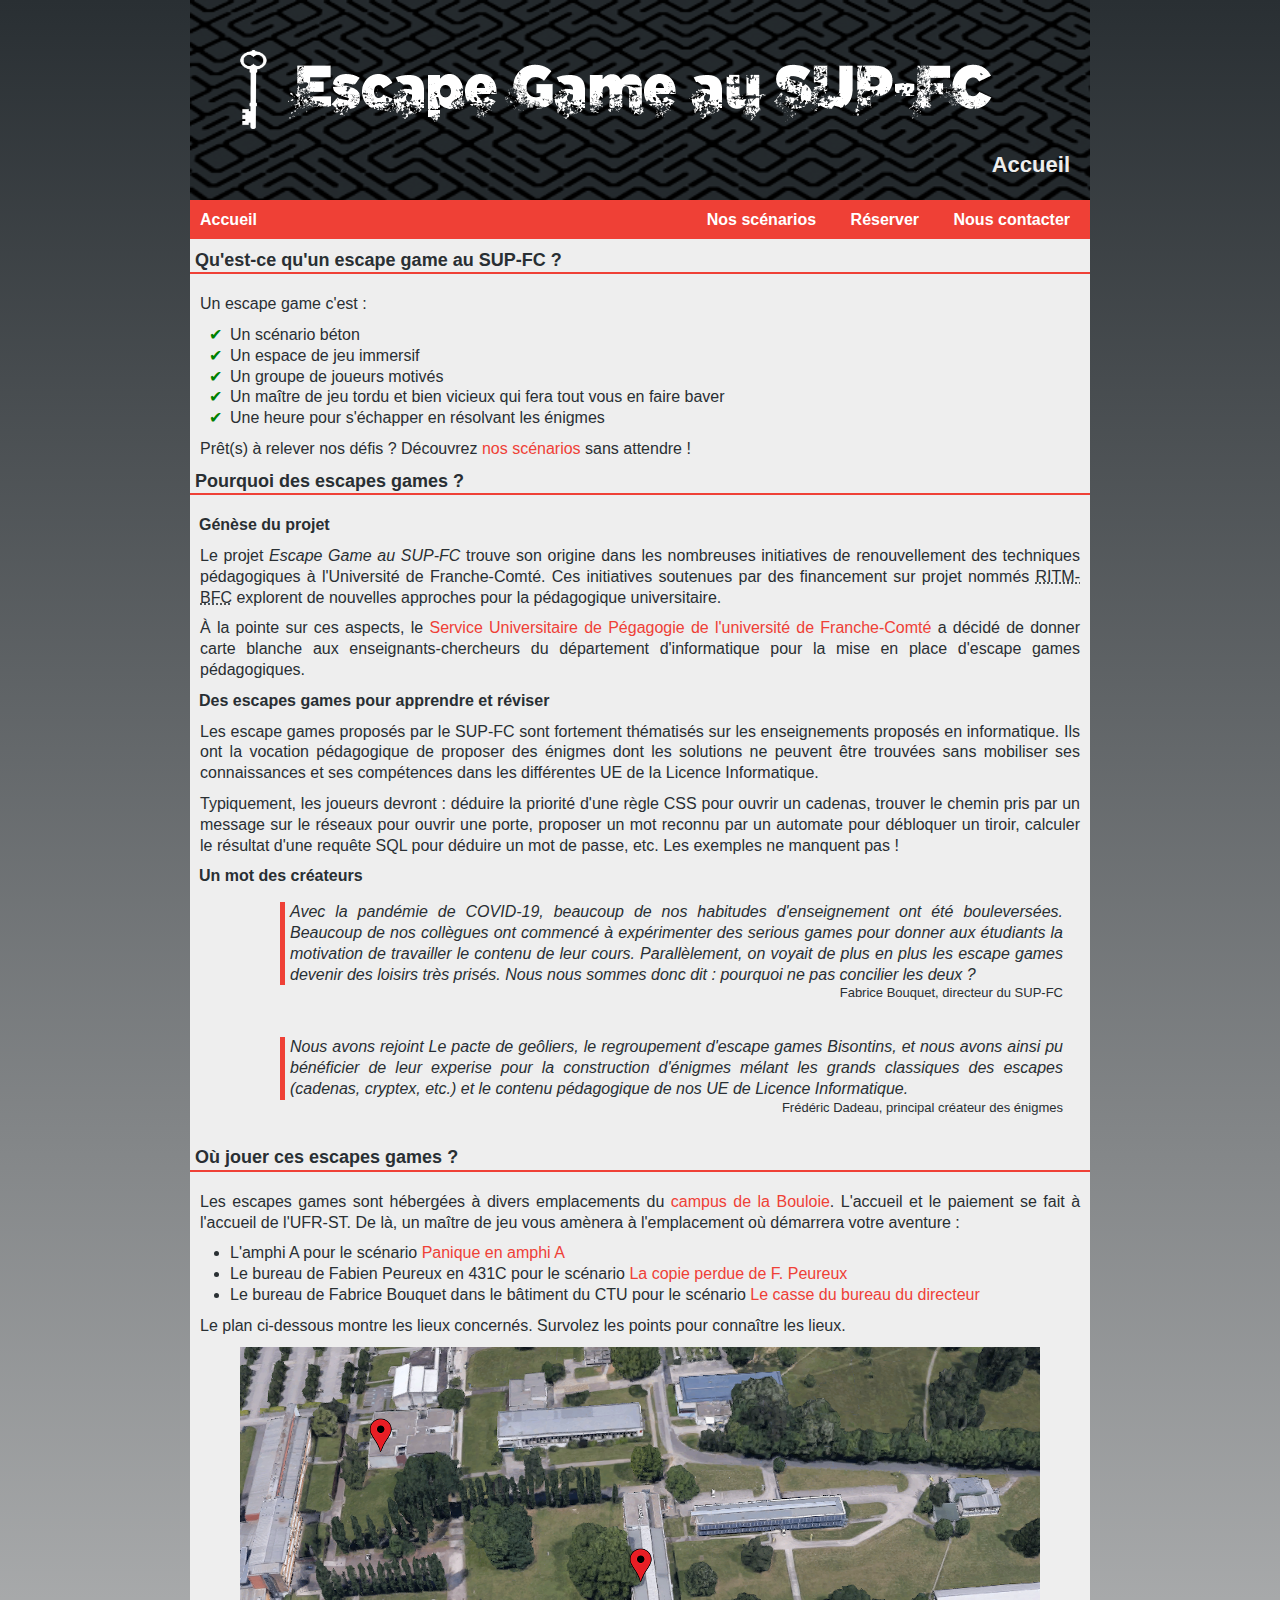
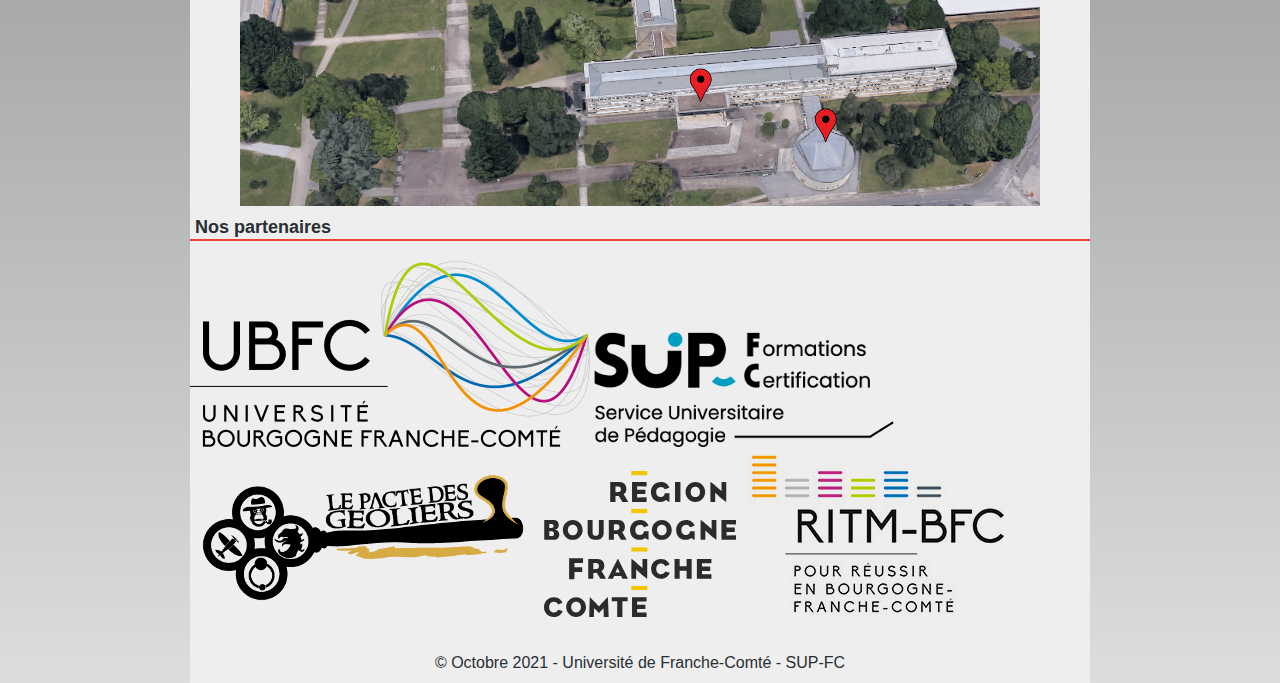
<file: Devoir-BERGMAN/index.html>
<!doctype html>

<html lang="fr">

<head>
    <meta charset="UTF-8">
    <title>Escape Game Licence EAD</title>
    <link type="text/css" rel="stylesheet" href="css/style.css">
</head>


<body>

    <main>
        <header>
            <h1><img src="./images/logo-escape.png" alt="logo" width="752" height="79"></h1>
            <h2>Accueil</h2>
        </header>

        <nav>
            <ul>
                <li><a href="#">Accueil</a></li>
                <li><a href="html/scenarios.html">Nos scénarios</a>
                    <ul>
                        <li><a href="html/scenarios.html#panique">Panique en amphi A</a></li>
                        <li><a href="html/scenarios.html#copie">La copie perdue de F. Peureux</a></li>
                        <li><a href="html/scenarios.html#casse">Le casse du bureau du Directeur</a></li>
                    </ul>
                </li>
                <li><a href="html/reserver.html">Réserver</a></li>
                <li><a href="mailto:escape@ctu.univ-fcomte.fr">Nous contacter</a></li>
            </ul>
        </nav>


        <section>

            <h3>Qu'est-ce qu'un escape game au SUP-FC ?</h3>


            <p>Un escape game c'est : </p>

            <ul class="checks">
                <li>Un scénario béton</li>
                <li>Un espace de jeu immersif</li>
                <li>Un groupe de joueurs motivés</li>
                <li>Un maître de jeu tordu et bien vicieux qui fera tout vous en faire baver</li>
                <li>Une heure pour s'échapper en résolvant les énigmes</li>
            </ul>

            <p>Prêt(s) à relever nos défis ? Découvrez <a href="html/scenarios.html">nos scénarios</a> sans attendre !</p>
        </section>


        <section>

            <h3>Pourquoi des escapes games ?</h3>

            <h4>Génèse du projet</h4>

            <p>Le projet <em>Escape Game au SUP-FC</em> trouve son origine dans les nombreuses initiatives de renouvellement des techniques pédagogiques à l'Université de Franche-Comté. Ces initiatives soutenues par des financement sur projet nommés
                <abbr title="Réussir, Innover, Transformer, Mobiliser en Bourgogne Franche-Comté">RITM-BFC</abbr> explorent de nouvelles approches pour la pédagogique universitaire.</p>

            <p>&Agrave; la pointe sur ces aspects, le <a href="https://sup-fc.univ-fcomte.fr" target="_blank">Service Universitaire de Pégagogie 
                de l'université de Franche-Comté</a> a décidé de donner carte blanche aux enseignants-chercheurs du département d'informatique pour la mise en place d'escape games pédagogiques. </p>

            <h4>Des escapes games pour apprendre et réviser</h4>

            <p>Les escape games proposés par le SUP-FC sont fortement thématisés sur les enseignements proposés en informatique. Ils ont la vocation pédagogique de proposer des énigmes dont les solutions ne peuvent être trouvées sans mobiliser ses connaissances
                et ses compétences dans les différentes UE de la Licence Informatique.
            </p>

            <p>
                Typiquement, les joueurs devront : déduire la priorité d'une règle CSS pour ouvrir un cadenas, trouver le chemin pris par un message sur le réseaux pour ouvrir une porte, proposer un mot reconnu par un automate pour débloquer un tiroir, calculer le résultat
                d'une requête SQL pour déduire un mot de passe, etc. Les exemples ne manquent pas !
            </p>

            <h4>Un mot des créateurs</h4>

            <figure>
                <blockquote>Avec la pandémie de COVID-19, beaucoup de nos habitudes d'enseignement ont été bouleversées. Beaucoup de nos collègues ont commencé à expérimenter des <em>serious games</em> pour donner aux étudiants la motivation de travailler le contenu
                    de leur cours. Parallèlement, on voyait de plus en plus les escape games devenir des loisirs très prisés. Nous nous sommes donc dit : pourquoi ne pas concilier les deux ?</blockquote>
                <figcaption>Fabrice Bouquet, directeur du SUP-FC</figcaption>
            </figure>


            <figure>
                <blockquote>
                    Nous avons rejoint Le pacte de geôliers, le regroupement d'escape games Bisontins, et nous avons ainsi pu bénéficier de leur experise pour la construction d'énigmes mélant les grands classiques des escapes (cadenas, cryptex, etc.) et le contenu pédagogique
                    de nos UE de Licence Informatique.
                </blockquote>
                <figcaption>Frédéric Dadeau, principal créateur des énigmes</figcaption>
            </figure>

        </section>

        <section>
            <h3>Où jouer ces escapes games ?</h3>

            <p>Les escapes games sont hébergées à divers emplacements du
                <a href="https://www.univ-fcomte.fr/campus/campus-de-la-bouloie" target="_blank">campus de la Bouloie</a>. L'accueil et le paiement se fait à l'accueil de l'UFR-ST. De là, un <span id="mj">maître de jeu</span> vous amènera à l'emplacement
                où démarrera votre aventure :
            </p>

            <ul>
                <li>L'amphi A pour le scénario <a href="html/scenarios.html#panique">Panique en amphi A</a></li>
                <li>Le bureau de Fabien Peureux en 431C pour le scénario <a href="html/scenarios.html#copie">La copie perdue de F. Peureux</a></li>
                <li>Le bureau de Fabrice Bouquet dans le bâtiment du CTU pour le scénario <a href="html/scenarios.html#casse">Le casse du bureau du directeur</a></li>
            </ul>


            <p>Le plan ci-dessous montre les lieux concernés. Survolez les points pour connaître les lieux. </p>

            <div id="carte">
                <img src="images/campus.png" width="800" height="459" alt="Plan du campus de la Bouloie">
                <span data-libelle="Accueil de l'UFR-ST"></span>
                <span data-libelle="Amphi A"></span>
                <span data-libelle="Bureau de F. Peureux (bâtiment C)"></span>
                <span data-libelle="Bureau de F. Bouquet (bâtiment Bachelier)"></span>
            </div>

        </section>


        <section id="logos">
            <h3>Nos partenaires</h3>
            <img src="images/logo_ubfc.png" width="400" height="186" alt="Université Bourgogne Franche-Comté">
            <img src="images/logo_supfc.png" width="300" height="115" alt="SUP-FC">
            <img src="images/logo-pacte.png" width="350" height="163" alt="Le pacte des geoliers">
            <img src="images/logo-bfc.svg" width="192" height="146" alt="Région Bourgogne Franche-Comté">
            <img src="images/logo-ritm.png" width="276" height="164" alt="Projets RITM-BFC">

        </section>


        <footer>
            &copy; Octobre 2021 - Université de Franche-Comté - SUP-FC
        </footer>

    </main>

</body>

</html>
</file>
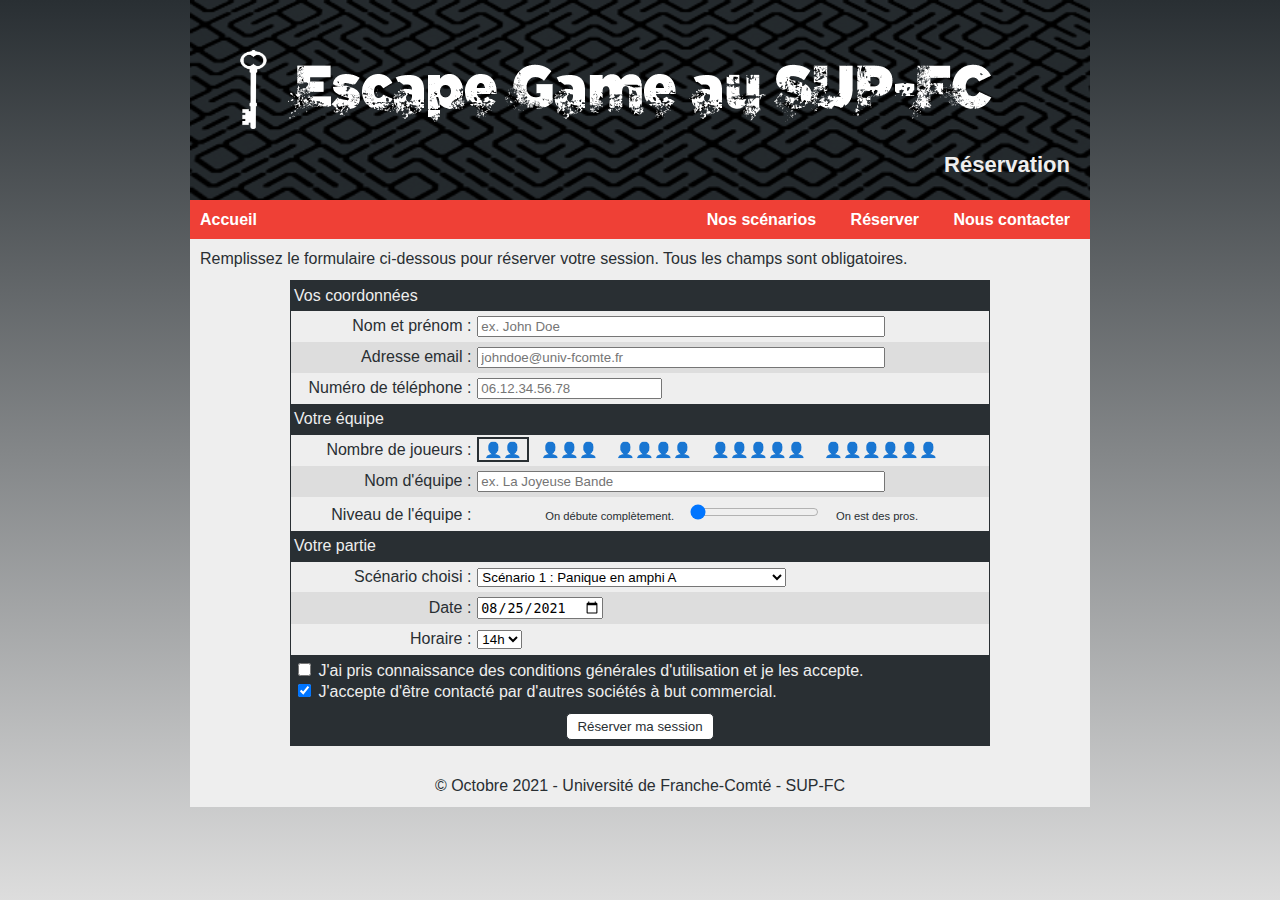
<file: Devoir-BERGMAN/html/reserver.html>
<!doctype html>

<html lang="fr">

<head>
    <meta charset="UTF-8">
    <title>Escape Game Licence EAD</title>
    <link type="text/css" rel="stylesheet" href="../css/style.css">
</head>


<body>

    <main>
        <header>
            <h1><img src="../images/logo-escape.png" alt="logo" width="752" height="79"></h1>
            <h2>Réservation</h2>
        </header>

        <nav>
            <ul>
                <li><a href="../index.html">Accueil</a></li>
                <li><a href="./scenarios.html">Nos scénarios</a>
                    <ul>
                        <li><a href="./scenarios.html#panique">Panique en amphi A</a></li>
                        <li><a href="./scenarios.html#copie">La copie perdue de F. Peureux</a></li>
                        <li><a href="./scenarios.html#casse">Le casse du bureau du Directeur</a></li>
                    </ul>
                </li>
                <li><a href="#">Réserver</a></li>
                <li><a href="mailto:escape@ctu.univ-fcomte.fr">Nous contacter</a></li>
            </ul>
        </nav>


        <form action="validation.html" method="get">

            <p>Remplissez le formulaire ci-dessous pour réserver votre session. Tous les champs sont obligatoires. </p>

            <table>
                <tr>
                    <td colspan="2">Vos coordonnées</td>
                </tr>
                <tr>
                    <td>Nom et prénom :</td>
                    <td><input type="text" name="txtNomPrenom" required placeholder="ex. John Doe"></td>
                </tr>
                <tr>
                    <td>Adresse email :</td>
                    <td><input type="email" name="txtEmail" placeholder="johndoe@univ-fcomte.fr"></td>
                </tr>
                <tr>
                    <td>Numéro de téléphone :</td>
                    <td><input type="tel" name="txtTel" placeholder="06.12.34.56.78"></td>
                </tr>
                <tr>
                    <td colspan="2">Votre équipe</td>
                </tr>
                <tr>
                    <td>Nombre de joueurs :</td>
                    <td>
                        <input type="radio" name="radJoueurs" value="2" id="rad2joueurs" checked>
                        <label for="rad2joueurs"></label>
                        <input type="radio" name="radJoueurs" value="3" id="rad3joueurs">
                        <label for="rad3joueurs"></label>
                        <input type="radio" name="radJoueurs" value="4" id="rad4joueurs">
                        <label for="rad4joueurs"></label>
                        <input type="radio" name="radJoueurs" value="5" id="rad5joueurs">
                        <label for="rad5joueurs"></label>
                        <input type="radio" name="radJoueurs" value="6" id="rad6joueurs">
                        <label for="rad6joueurs"></label>
                    </td>
                </tr>
                <tr>
                    <td>Nom d'équipe :</td>
                    <td><input type="text" name="txtNomEquipe" placeholder="ex. La Joyeuse Bande"></td>
                </tr>
                <tr>
                    <td>Niveau de l'équipe :</td>
                    <td id="ranNiveau">
                        <input type="range" min="0" max="5" step="1" value="0" name="ranNiveau">
                    </td>
                </tr>
                <tr>
                    <td colspan="2">Votre partie</td>
                </tr>
                <tr>
                    <td>Scénario choisi :</td>
                    <td><select name="selScenario">
                                <option value="amphi">Scénario 1 : Panique en amphi A</option>
                                <option value="copie">Scénario 2 : La copie perdue de Fabien Peureux</option>
                                <option value="casse">Scénario 3 : Le casse du bureau du Directeur</option>
                            </select>
                    </td>
                </tr>
                <tr>
                    <td>Date :</td>
                    <td><input type="date" name="date" value="2021-08-25"></td>
                </tr>
                <tr>
                    <td>Horaire :</td>
                    <td><select name="selHoraire">
                                <option value="10">10h</option>
                                <option value="12">12h</option>
                                <option value="14" selected>14h</option>
                                <option value="16">16h</option>
                                <option value="18">18h</option>
                            </select></td>
                </tr>

                <tr>
                    <td colspan="2">
                        <label><input type="checkbox" name="cbCGU" value="1" required> 
                                J'ai pris connaissance des conditions générales d'utilisation et je les accepte.</label><br>
                        <label><input type="checkbox" name="cbContact" value="1" checked> 
                                J'accepte d'être contacté par d'autres sociétés à but commercial.</label>
                    </td>
                </tr>

                <tr>
                    <td colspan="2"><input type="submit" name="btnReserver" value="Réserver ma session"></td>
                </tr>

            </table>
            <input type="hidden" name="txtAuteur" value="Esther_BERGMAN">
        </form>

        <footer>
            &copy; Octobre 2021 - Université de Franche-Comté - SUP-FC
        </footer>

    </main>

</body>

</html>
</file>
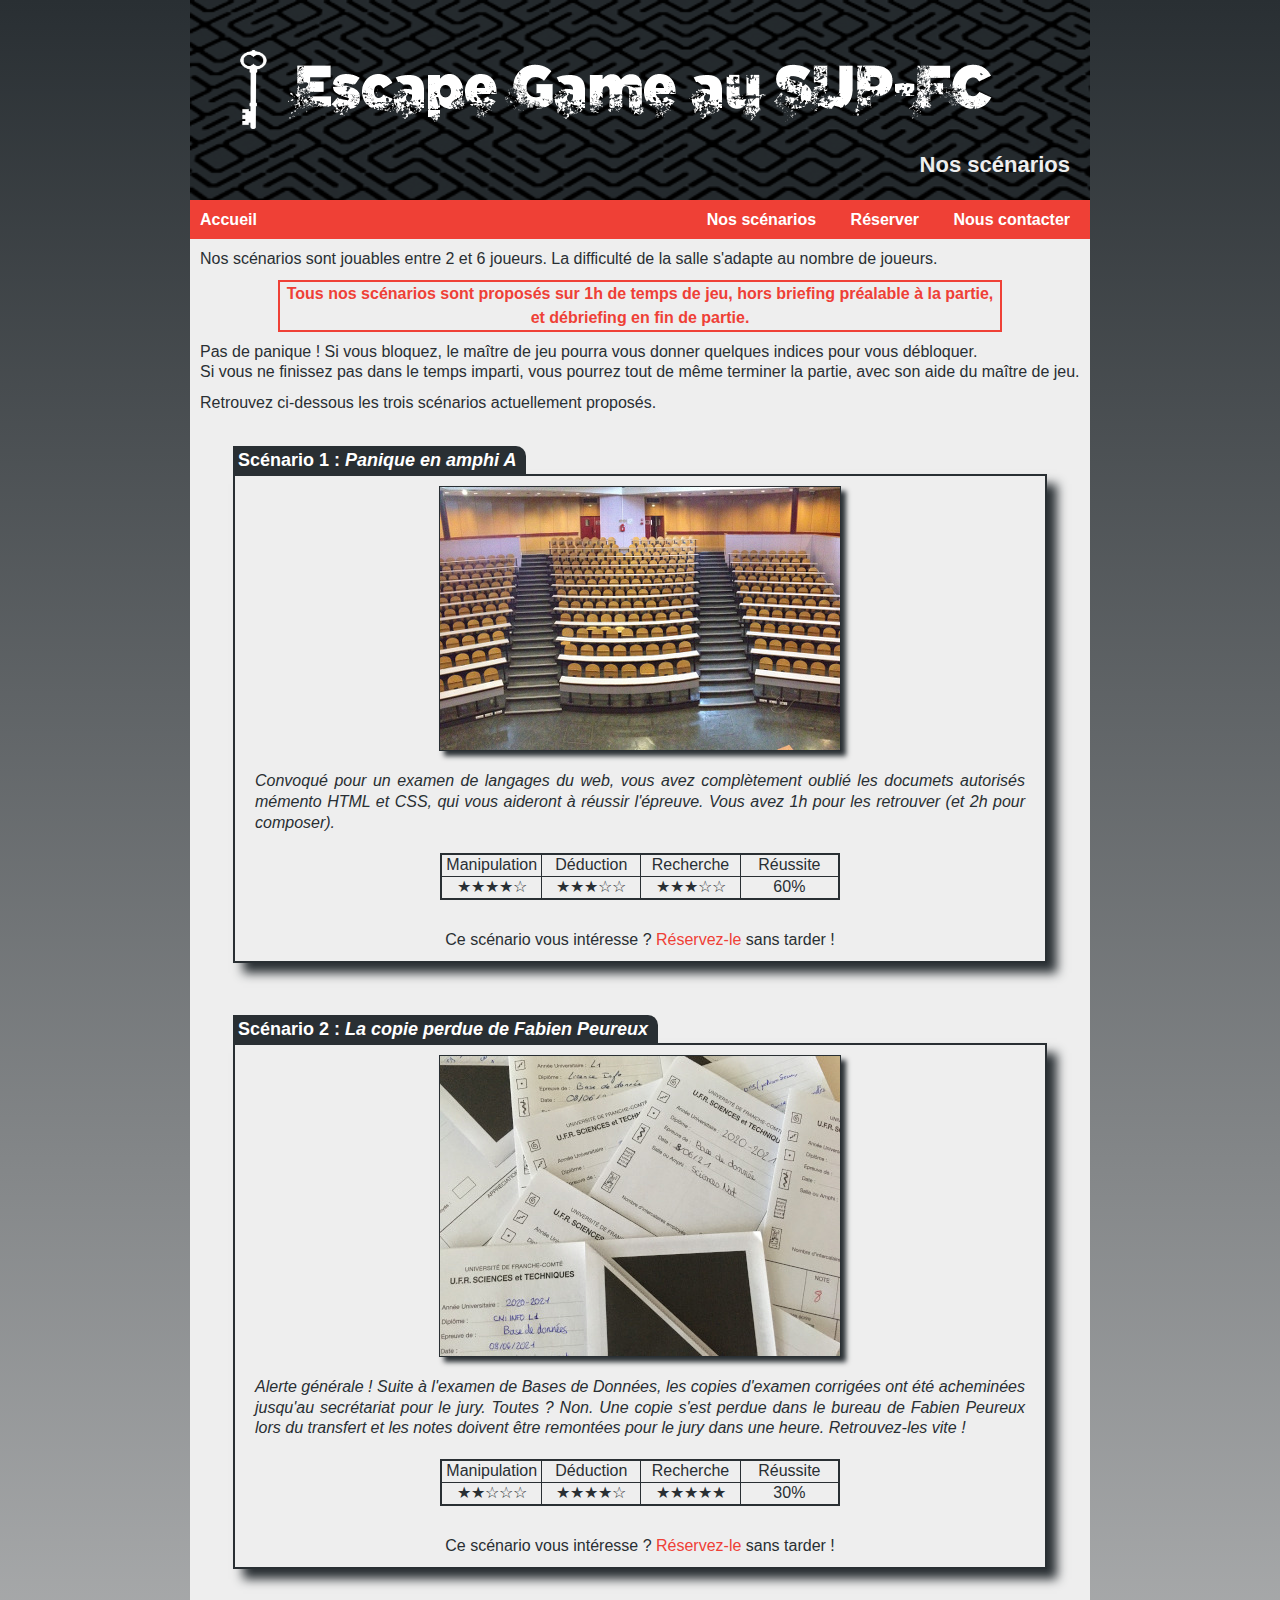
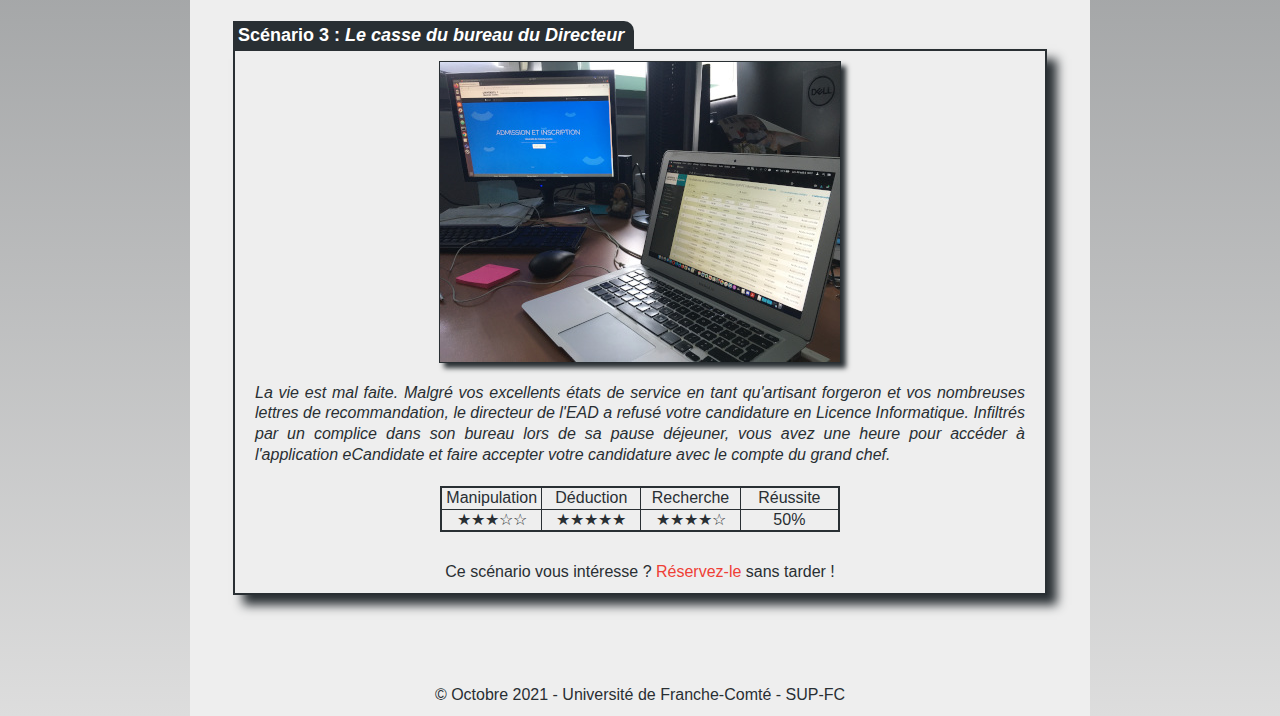
<file: Devoir-BERGMAN/html/scenarios.html>
<!doctype html>

<html lang="fr">

<head>
    <meta charset="UTF-8">
    <title>Escape Game Licence EAD</title>
    <link type="text/css" rel="stylesheet" href="../css/style.css">
</head>


<body>

    <main>
        <header>
            <h1><img src="../images/logo-escape.png" alt="logo" width="752" height="79"></h1>
            <h2>Nos scénarios</h2>
        </header>

        <nav>
            <ul>
                <li><a href="../index.html">Accueil</a></li>
                <li><a href="#">Nos scénarios</a>
                    <ul>
                        <li><a href="#panique">Panique en amphi A</a></li>
                        <li><a href="#copie">La copie perdue de F. Peureux</a></li>
                        <li><a href="#casse">Le casse du bureau du Directeur</a></li>
                    </ul>
                </li>
                <li><a href="reserver.html">Réserver</a></li>
                <li><a href="mailto:escape@ctu.univ-fcomte.fr">Nous contacter</a></li>
            </ul>
        </nav>

        <p>Nos scénarios sont jouables entre 2 et 6 joueurs. La difficulté de la salle s'adapte au nombre de joueurs. </p>

        <p class="important">Tous nos scénarios sont proposés sur 1h de temps de jeu, hors briefing préalable à la partie, et débriefing en fin de partie. </p>

        <p>Pas de panique ! Si vous bloquez, le maître de jeu pourra vous donner quelques indices pour vous débloquer. <br> Si vous ne finissez pas dans le temps imparti, vous pourrez tout de même terminer la partie, avec son aide du maître de jeu. </p>

        <p>Retrouvez ci-dessous les trois scénarios actuellement proposés. </p>

        <article>

            <h3 id="panique">Scénario 1 : <em>Panique en amphi A</em></h3>

            <img src="../images/amphiA.jpg" alt="Panique en amphi A">

            <p>Convoqué pour un examen de langages du web, vous avez complètement oublié les documets autorisés mémento HTML et CSS, qui vous aideront à réussir l'épreuve. Vous avez 1h pour les retrouver (et 2h pour composer).
            </p>

            <table>
                <tr>
                    <td>Manipulation</td>
                    <td>Déduction</td>
                    <td>Recherche</td>
                    <td>Réussite</td>
                </tr>
                <tr>
                    <td>&#9733;&#9733;&#9733;&#9733;&#9734;</td>
                    <td>&#9733;&#9733;&#9733;&#9734;&#9734;</td>
                    <td>&#9733;&#9733;&#9733;&#9734;&#9734;</td>
                    <td>60%</td>
                </tr>
            </table>

            <footer>Ce scénario vous intéresse ? <a href="reserver.html">Réservez-le</a> sans tarder !</footer>

        </article>

        <article>
            <h3 id="copie">Scénario 2 : <em>La copie perdue de Fabien Peureux</em></h3>

            <img src="../images/copie.jpg" alt="La copie perdue de Fabien Peureux">

            <p>Alerte générale ! Suite à l'examen de Bases de Données, les copies d'examen corrigées ont été acheminées jusqu'au secrétariat pour le jury. Toutes ? Non. Une copie s'est perdue dans le bureau de Fabien Peureux lors du transfert et les notes
                doivent être remontées pour le jury dans une heure. Retrouvez-les vite !
            </p>

            <table>
                <tr>
                    <td>Manipulation</td>
                    <td>Déduction</td>
                    <td>Recherche</td>
                    <td>Réussite</td>
                </tr>
                <tr>
                    <td>&#9733;&#9733;&#9734;&#9734;&#9734;</td>
                    <td>&#9733;&#9733;&#9733;&#9733;&#9734;</td>
                    <td>&#9733;&#9733;&#9733;&#9733;&#9733;</td>
                    <td>30%</td>
                </tr>
            </table>

            <footer>Ce scénario vous intéresse ? <a href="reserver.html">Réservez-le</a> sans tarder !</footer>

        </article>

        <article>

            <h3 id="casse">Scénario 3 : <em>Le casse du bureau du Directeur</em></h3>

            <img src="../images/casse.jpg" alt="Le casse du bureau du Directeur">

            <p>La vie est mal faite. Malgré vos excellents états de service en tant qu'artisant forgeron et vos nombreuses lettres de recommandation, le directeur de l'EAD a refusé votre candidature en Licence Informatique. Infiltrés par un complice dans
                son bureau lors de sa pause déjeuner, vous avez une heure pour accéder à l'application eCandidate et faire accepter votre candidature avec le compte du grand chef.</p>

            <table>
                <tr>
                    <td>Manipulation</td>
                    <td>Déduction</td>
                    <td>Recherche</td>
                    <td>Réussite</td>
                </tr>
                <tr>
                    <td>&#9733;&#9733;&#9733;&#9734;&#9734;</td>
                    <td>&#9733;&#9733;&#9733;&#9733;&#9733;</td>
                    <td>&#9733;&#9733;&#9733;&#9733;&#9734;</td>
                    <td>50%</td>
                </tr>
            </table>

            <footer>Ce scénario vous intéresse ? <a href="reserver.html">Réservez-le</a> sans tarder !</footer>

        </article>

        <footer>
            &copy; Octobre 2021 - Université de Franche-Comté - SUP-FC
        </footer>

    </main>

</body>

</html>
</file>
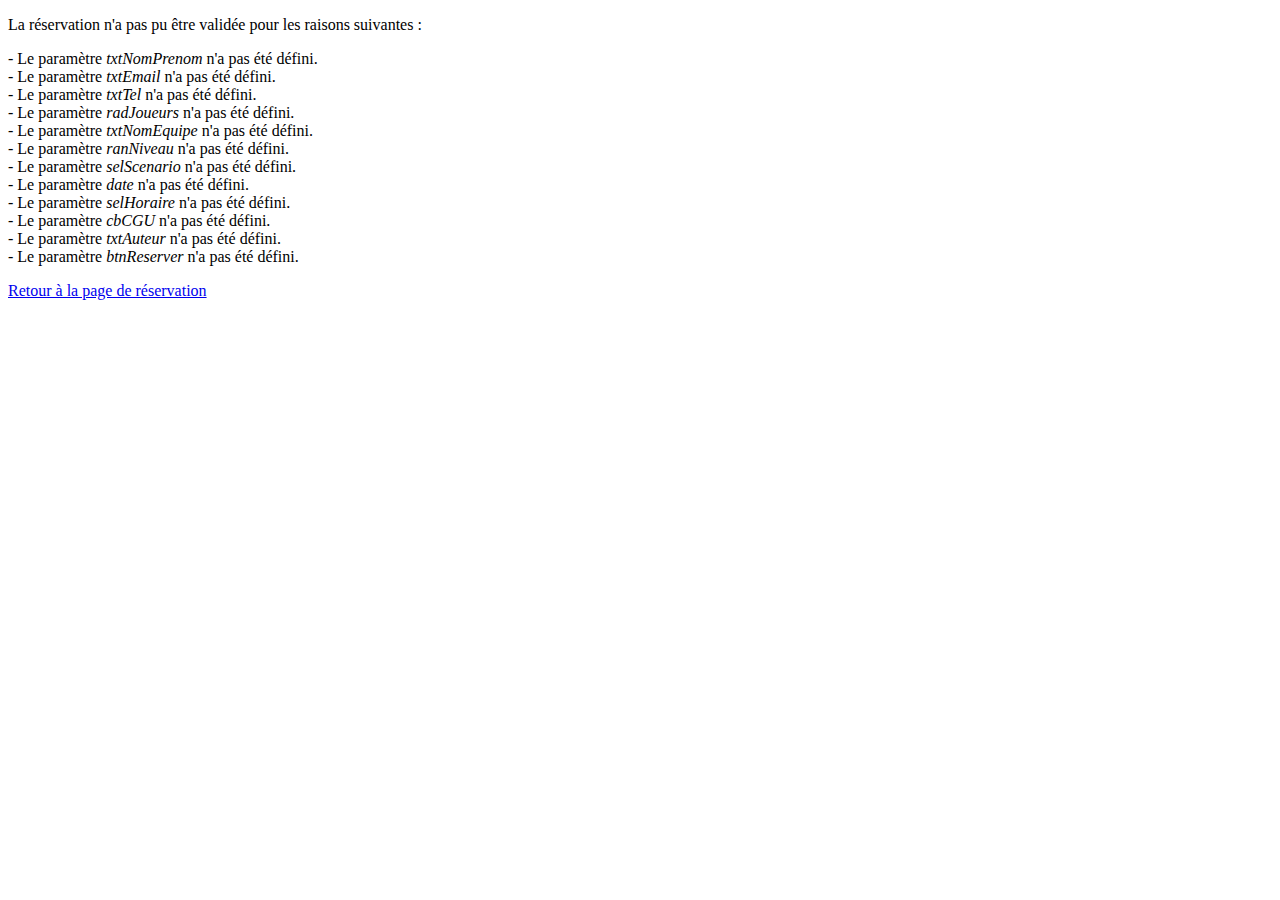
<file: Devoir-BERGMAN/html/validation.html>
<!doctype html>
<html>

<head>
    <title>Escape Game Licence EAD - Validation de votre réservation</title>
    <meta charset="UTF-8">
    <script language="javascript">
    
verifParametres = function() {
    
    var url = document.URL;
    
    // découpage des paramètres de l'URL
    var params = document.URL.substr(document.URL.indexOf('?',0)+1).split('\&');
    
    var allParams = new Object();
    for (var i in params) {
        zeParam = params[i].split('=');
        allParams[zeParam[0]] = zeParam[1];
    } 
    
    // tableau des erreurs
    var errors = [];
    
    /** vérification de l'existence et de la validité des parametres **/
    
    
    // nom
    if (allParams["txtNomPrenom"]) {
        if (allParams["txtNomPrenom"].trim().length==0) {
            errors.push("La valeur du paramètre <i>txtNomPrenom</i> n'est pas correcte.");
        }
    }
    else {
        errors.push("Le paramètre <i>txtNomPrenom</i> n'a pas été défini.");
    }
    
    // email
    if (allParams["txtEmail"]) {
        if (allParams["txtEmail"].size==0 || allParams["txtEmail"].replace("%40","@").indexOf('@') < 0) {
            errors.push("La valeur du paramètre <i>txtEmail</i> n'est pas correcte.");
        }
    }
    else {
        errors.push("Le paramètre <i>txtEmail</i> n'a pas été défini.");
    }
    
    // telephone
    if (allParams["txtTel"]) {
        if (!allParams["txtTel"].match(/^(\d){2}\.(\d){2}\.(\d){2}\.(\d){2}\.(\d){2}$/)) {
            errors.push("La valeur du paramètre <i>txtTel</i> n'est pas correcte.");
        }
    }
    else {
        errors.push("Le paramètre <i>txtTel</i> n'a pas été défini.");
    }
    
    // radDem
    if (allParams["radJoueurs"]) {
        if (allParams["radJoueurs"] < "2" || allParams["radJoueurs"] > "6") {
            errors.push("La valeur du paramètre <i>radJoueurs</i> n'est pas correcte.");
        }
    }
    else {
        errors.push("Le paramètre <i>radJoueurs</i> n'a pas été défini.");
    }
    // nom d'équipe
    if (allParams["txtNomEquipe"]) {
        if (allParams["txtNomEquipe"].trim().length==0) {
            errors.push("La valeur du paramètre <i>txtNomEquipe</i> n'est pas correcte.");
        }
    }
    else {
        errors.push("Le paramètre <i>txtNomEquipe</i> n'a pas été défini.");
    }
    // ranNiveau
    if (allParams["ranNiveau"]) {
        if (allParams["ranNiveau"] < "0" || allParams["ranNiveau"] > "5") {
            errors.push("La valeur du paramètre <i>ranNiveau</i> n'est pas correcte.");
        }
    }
    else {
        errors.push("Le paramètre <i>ranNiveau</i> n'a pas été défini.");
    }
    
    
    // scenario
    if (allParams["selScenario"]) {
        if (["casse","copie","amphi"].indexOf(allParams["selScenario"]) < 0) {
            errors.push("La valeur du paramètre <i>selScenario</i> n'est pas correcte.");
        }
    }
    else {
        errors.push("Le paramètre <i>selScenario</i> n'a pas été défini.");
    }
    // date
    if (allParams["date"]) {
        if (!allParams["date"].match(/^(\d){4}-(\d){2}-(\d){2}$/)) {
            errors.push("La valeur du paramètre <i>date</i> n'est pas correcte.");
        }
    }
    else {
        errors.push("Le paramètre <i>date</i> n'a pas été défini.");
    }
    // horaire
    if (allParams["selHoraire"]) {
        if (["10","12","14","16","18"].indexOf(allParams["selHoraire"]) < 0) {
            errors.push("La valeur du paramètre <i>selHoraire</i> n'est pas correcte.");
        }
    }
    else {
        errors.push("Le paramètre <i>selHoraire</i> n'a pas été défini.");
    }

    
    // cgu
    if (allParams["cbCGU"]) {
        if (allParams["cbCGU"] != "1") {
            errors.push("La valeur du paramètre <i>cbCGU</i> n'est pas correcte.");
        }
    }
    else {
        errors.push("Le paramètre <i>cbCGU</i> n'a pas été défini.");
    }
    // offres mail
    if (allParams["cbContact"]) {
        if (allParams["cbContact"] != "1") {
            errors.push("La valeur du paramètre <i>cbContact</i> n'est pas correcte.");
        }
    }

    // id
    if (allParams["txtAuteur"]) {
        if (allParams["txtAuteur"].size==0) {
            errors.push("La valeur du paramètre <i>txtAuteur</i> n'est pas correcte.");
        }
    }
    else {
        errors.push("Le paramètre <i>txtAuteur</i> n'a pas été défini.");
    }

    
    // btnValider
    if (allParams["btnReserver"]) {
        if (allParams["btnReserver"].endsWith("server ma session")) {
            errors.push("La valeur du paramètre <i>btnReserver</i> n'est pas correcte.");
        }
    }
    else {
        errors.push("Le paramètre <i>btnReserver</i> n'a pas été défini.");
    }


    // affichage du résultat 
    if (errors.length > 0) {
        document.body.innerHTML = "<p>La réservation n'a pas pu être validée pour les raisons suivantes : </p><ul>";
        for (var i in errors) {
            document.body.innerHTML += "<li> - " + errors[i] + "</li>"; 
        }
        document.body.innerHTML += "</ul><p><a href='javascript:window.history.back()'>Retour à la page de réservation</a></p>";
    }
    else {
        document.body.innerHTML = "<p>Réservation effectuée !</p><p><a href='../index.html'>Retour à l'accueil</a></p>";
    }
    
}
    
    </script>
</head>
    
<body onload="verifParametres()">

    
    
    
</body>

</html>
</file>
<file: Devoir-BERGMAN/css/style.css>
html,
body,
div,
span,
applet,
object,
iframe,
h1,
h2,
h3,
h4,
h5,
h6,
p,
blockquote,
pre,
a,
abbr,
acronym,
address,
big,
cite,
code,
del,
dfn,
em,
img,
ins,
kbd,
q,
s,
samp,
small,
strike,
strong,
sub,
sup,
tt,
var,
b,
u,
i,
center,
dl,
dt,
dd,
ol,
ul,
li,
fieldset,
form,
label,
legend,
table,
caption,
tbody,
tfoot,
thead,
tr,
th,
td,
article,
aside,
canvas,
details,
embed,
figure,
figcaption,
footer,
header,
hgroup,
menu,
nav,
output,
ruby,
section,
summary,
time,
mark,
audio,
video {
    margin: 0;
    padding: 0;
    border: 0;
    font-size: 100%;
    font: inherit;
    vertical-align: baseline;
}


/* HTML5 display-role reset for older browsers */

article,
aside,
details,
figcaption,
figure,
footer,
header,
hgroup,
menu,
nav,
section {
    display: block;
}

body {
    line-height: 1;
}

ol,
ul {
    list-style: none;
}

blockquote,
q {
    quotes: none;
}

blockquote:before,
blockquote:after,
q:before,
q:after {
    content: '';
    content: none;
}

table {
    border-collapse: collapse;
    border-spacing: 0;
}


/**** Début de la feuille de style ****/

html {
    min-height: 100%;
    /** Définition d'attributs personnalisés pour les couleurs (facilite maintenance) **/
    --color1: #292f33;
    --color2: #EEEEEE;
    --color3: #DDDDDD;
    --color4: #ef4036;
}


/****************************************************************** 
                Elements communs à toutes les pages
******************************************************************/

body {
    font-family: helvetica, arial, sans-serif;
    font-size: 16px;
    line-height: 1.3;
    background-image: linear-gradient(to bottom, var(--color1), var(--color3));
    color: var(--color1);
}

main {
    background-color: var(--color2);
    width: 900px;
    margin: 0 auto;
}


/** Titres (H1, H2, H3, H4) **/

h2,
h3,
h4 {
    font-weight: bold;
}

h2 {
    position: absolute;
    right: 20px;
    bottom: 20px;
    color: var(--color2);
    font-size: 22px;
}

h3 {
    padding: 0 5px;
    margin: 10px 0 20px 0;
    border-bottom: solid 2px var(--color4);
    color: var(--color1);
    font-size: 18px;
}


/** Format général des liens dans les pages **/

a:link,
a:visited {
    color: var(--color4);
    text-decoration: none;
}

a:hover {
    text-decoration: underline;
}


/** Entête **/

header {
    position: relative;
    height: 200px;
    background-color: var(--color1);
    background-image: url(../images/fond.png);
    background-size: cover;
}


/** Permet de décaler l'image à 50px du coin supérieur gauche de l'entete -- il y a plein de manière de faire autrement. **/

h1 {
    padding: 50px;
}


/** Pied de page **/

footer {
    text-align: center;
    margin-top: 20px;
    padding: 10px 0;
}


/** Format des paragraphes, textes, listes, etc. **/

p {
    margin: 10px;
    text-align: justify;
}

em {
    font-style: italic;
}

ul:not(nav ul) {
    list-style: disc;
    margin-left: 40px;
}


/** Menu de navigation **/

nav {
    background: var(--color4);
}

nav ul {
    list-style: none;
}

nav>ul {
    text-align: right;
}

nav>ul>li {
    padding: 10px 20px 8px 10px;
    display: inline-block;
    position: relative;
}

nav>ul>li:first-child {
    float: left;
}

nav a {
    color: white !important;
    text-decoration: none !important;
    font-weight: bold;
    cursor: pointer;
}


/** Sous menu **/

nav li>ul {
    display: none;
    position: absolute;
    left: 0;
    width: 300px;
    padding: 5px;
    background-color: var(--color1);
}

nav li:hover {
    background-color: var(--color1);
}

nav li:hover>ul {
    display: block;
}

nav li>ul>li:hover {
    background-color: var(--color4)
}

nav li>ul>li {
    font-size: 90%;
    display: block;
    text-align: left;
    padding: 5px;
}


/****************************************************************** 
                    Page d'accueil
******************************************************************/

.checks li {
    list-style-type: none;
}

.checks li::before {
    content: "\2714";
    color: green;
    display: inline-block;
    margin-left: -1.3em;
    width: 1.3em;
}

h4 {
    margin-left: 1%;
}

a[href*="https"]::after {
    content: none;
}

a[href*="https"]:hover::after {
    content: url('../images/lien_externe.gif');
    margin-left: 1%;
}

blockquote {
    text-align: justify;
    font-style: italic;
    border-left: solid 5px var(--color4);
    padding-left: 5px;
    margin-left: 10%;
    margin-right: 3%;
    margin-top: 15px;
}

figcaption {
    text-align: right;
    margin-right: 3%;
    font-size: 13px;
    padding-bottom: 20px;
}

#mj:hover {
    cursor: help;
}

#mj:hover::after {
    content: ' (la plupart du temps, un pauvre étudiant sous payé)';
    font-size: 60%;
}

#carte {
    display: flex;
    justify-content: center;
    position: relative;
}

#carte span[data-libelle="Accueil de l'UFR-ST"] {
    position: absolute;
    content: url(../images/red-pin.png);
    margin-right: 520px;
    margin-top: 70px;
}

#carte span[data-libelle="Accueil de l'UFR-ST"]:hover {
    content: url(../images/green-pin.png);
}

#carte span[data-libelle="Amphi A"] {
    position: absolute;
    content: url(../images/red-pin.png);
    margin-right: 0px;
    margin-top: 200px;
}

#carte span[data-libelle="Amphi A"]:hover {
    content: url(../images/green-pin.png);
}

#carte span[data-libelle="Bureau de F. Peureux (bâtiment C)"] {
    position: absolute;
    content: url(../images/red-pin.png);
    margin-left: 120px;
    margin-top: 320px;
}

#carte span[data-libelle="Bureau de F. Peureux (bâtiment C)"]:hover {
    content: url(../images/green-pin.png);
}

#carte span[data-libelle="Bureau de F. Bouquet (bâtiment Bachelier)"] {
    position: absolute;
    content: url(../images/red-pin.png);
    margin-left: 370px;
    margin-top: 360px;
}

#carte span[data-libelle="Bureau de F. Bouquet (bâtiment Bachelier)"]:hover {
    content: url(../images/green-pin.png);
}

#logos {
    flex-direction: row-reverse;
    flex-wrap: wrap-reverse;
}


/****************************************************************** 
                    Page des scénarios (articles)
******************************************************************/

.important {
    border: solid 2px var(--color4);
    width: 80%;
    color: var(--color4);
    margin: 10px auto;
    text-align: center;
    font-weight: bold;
    line-height: 1.5;
}

article {
    position: relative;
    width: 90%;
    border: solid 2px var(--color1);
    box-shadow: 10px 10px 10px var(--color1);
    margin: 60px auto 80px;
}

article img {
    display: block;
    margin: 10px auto;
    box-shadow: 5px 5px 5px var(--color1);
    border: solid 1px var(--color1);
}

article h3 {
    position: absolute;
    background-color: var(--color1);
    color: white;
    border-radius: 0 10px 0 0;
    height: 28px;
    line-height: 28px;
    top: -40px;
    left: -2px;
    padding-right: 10px;
    border: none;
}

article p {
    font-style: italic;
    margin: 20px;
}


/** tableau dans les articles **/

article table {
    display: block;
    width: 400px;
    margin: 10px auto;
    border: solid 1px var(--color1);
}

article table td {
    width: 100px;
    text-align: center;
    border: solid 1px var(--color1);
}


/****************************************************************** 
                    Page de réservation (formulaire)
******************************************************************/

form table {
    width: 700px;
    margin: 10px auto 20px;
    border: solid 1px var(--color1);
}

form table tr:nth-child(odd) {
    background-color: var(--color3);
}

form table td {
    padding: 5px 3px;
}

form td[colspan] {
    color: var(--color2);
    background-color: var(--color1);
}

form input[type="text"],
form input[type="email"] {
    width: 400px;
}


/** Alignement à droite des premières cases (non étirées) **/

form table td:first-child:not([colspan]) {
    text-align: right;
}


/** Bouton d'envoi du formulaire **/

form input[type="submit"] {
    border: solid 1px var(--color1);
    padding: 5px 10px;
    border-radius: 5px;
    background-color: white;
    color: var(--color1);
    cursor: pointer;
}

form input[type="submit"]:hover {
    background-color: var(--color4);
    color: var(--color2);
}


/** Centrage du bouton sur la dernière ligne **/

form tr:last-child td {
    text-align: center;
}


/*** Affichage des petits bustes représentants les joueurs **/


/** 1. On cache les boutons radio. **/

input[id^="rad"] {
    display: none;
}


/** 2. On définit le style général des labels **/

label[for^="rad"] {
    width: 60px;
    font-size: 15px;
    padding: 2px 5px;
    border: solid 2px transparent;
    text-align: center;
    cursor: pointer;
}


/** 3. Le label qui est à côté du bouton radio sélectionné se voit entouré d'un cadre **/

input[id^="rad"]:checked+label {
    border: solid 2px var(--color1);
}


/** 4. On remplit les contenus des labels avec un certain nombre de caractères spéciaux (entre 2 et 5) **/

label[for^="rad2"]:before {
    content: '\1F464 \1F464 ';
}

label[for^="rad3"]:before {
    content: '\1F464 \1F464 \1F464 ';
}

label[for^="rad4"]:before {
    content: '\1F464 \1F464 \1F464 \1F464 ';
}

label[for^="rad5"]:before {
    content: '\1F464 \1F464 \1F464 \1F464 \1F464 ';
}

label[for^="rad6"]:before {
    content: '\1F464 \1F464 \1F464 \1F464 \1F464 \1F464 ';
}


/** Utilisation de pseudo-éléments :before et :after pour mettre une légende au curseur de sélection du niveau. */

#ranNiveau:before {
    content: 'On débute complètement.';
    font-size: 70%;
    padding-right: 10px;
}

#ranNiveau:after {
    content: 'On est des pros.';
    font-size: 70%;
    padding-left: 10px;
}

#ranNiveau {
    text-align: center;
}
</file>
